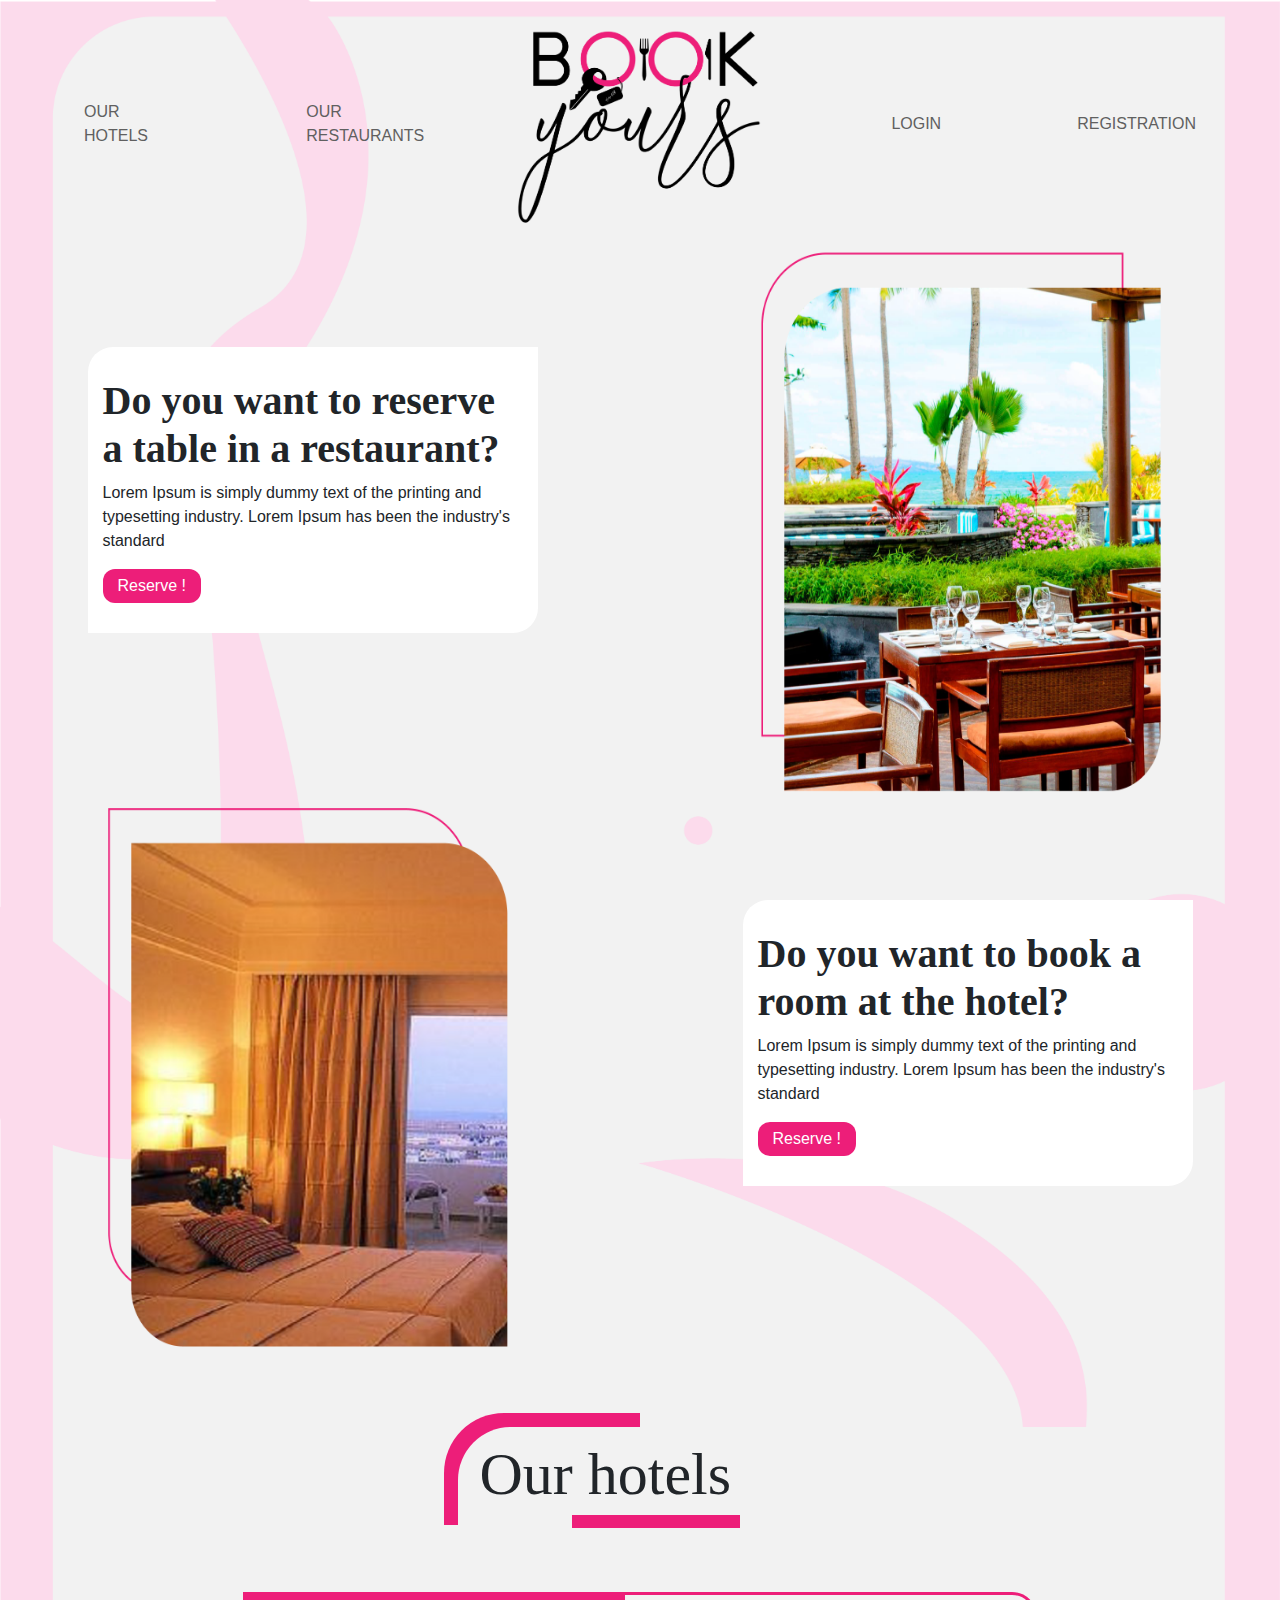
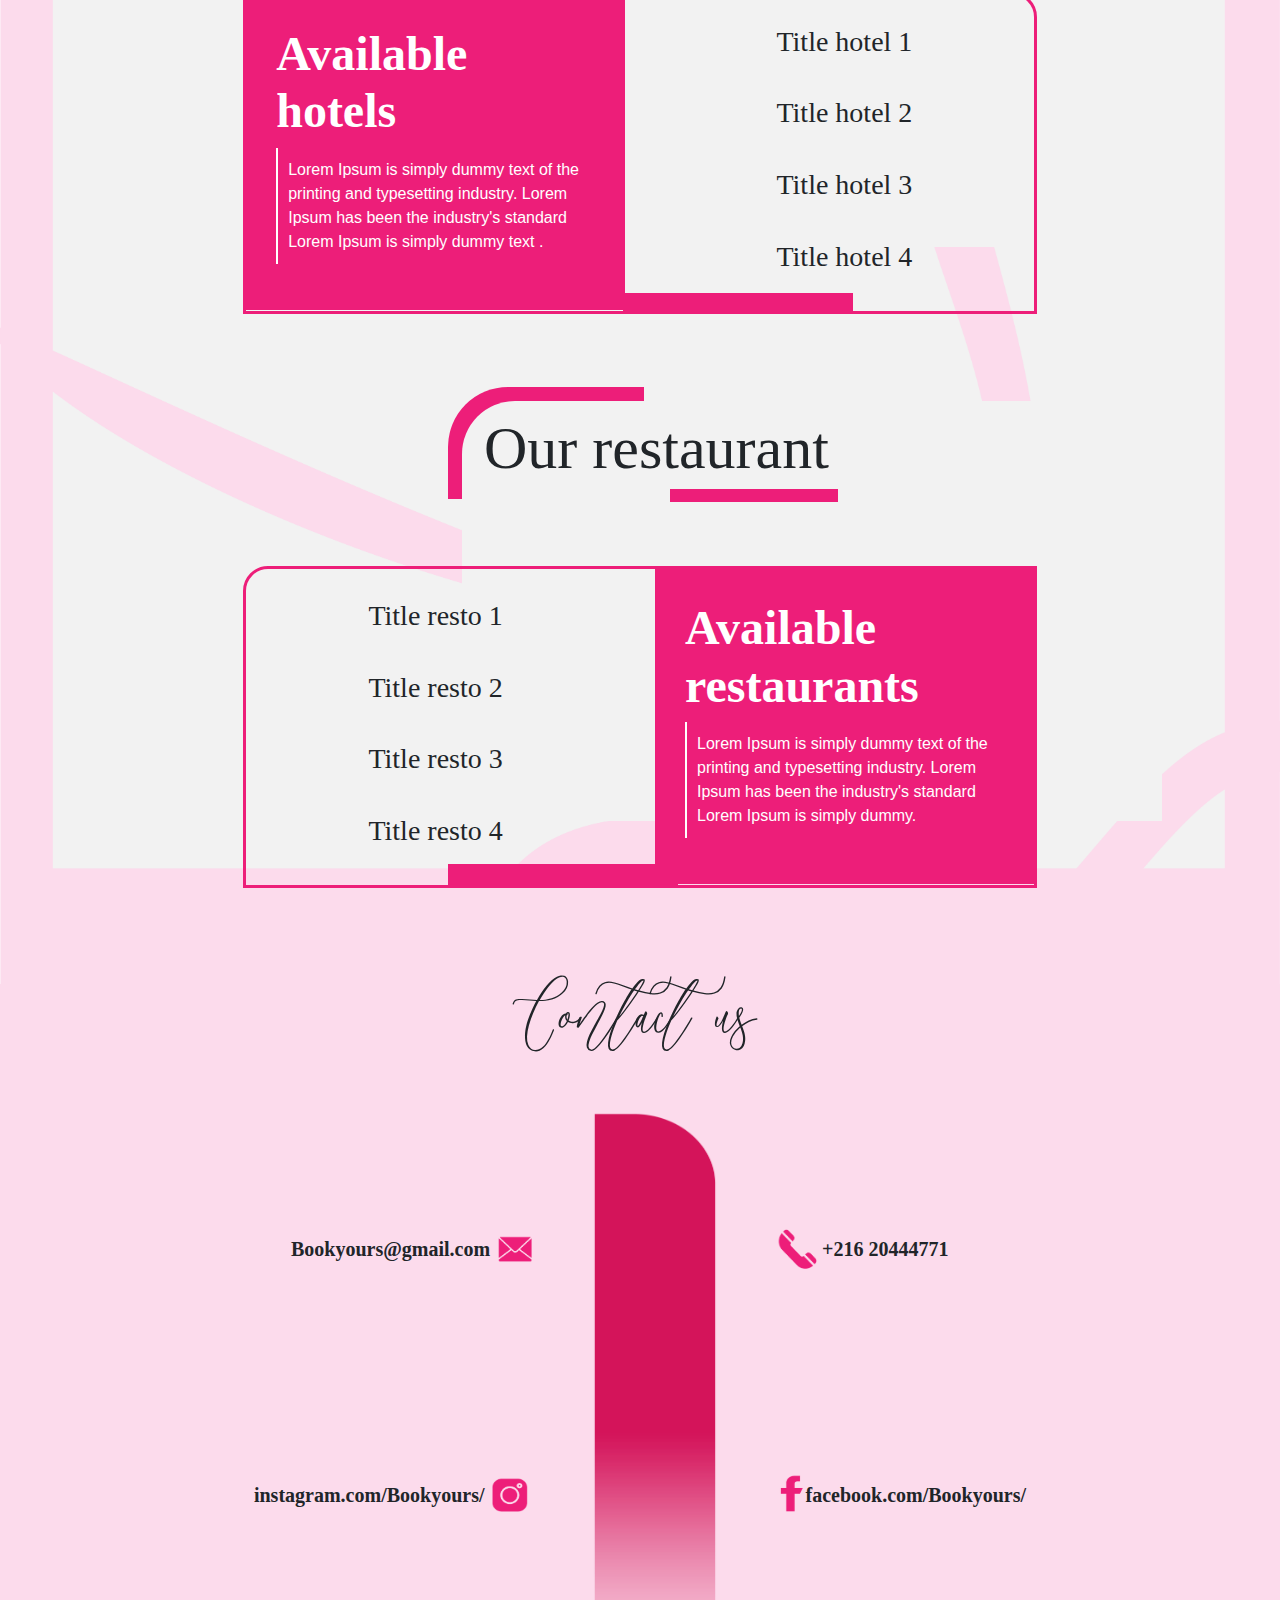
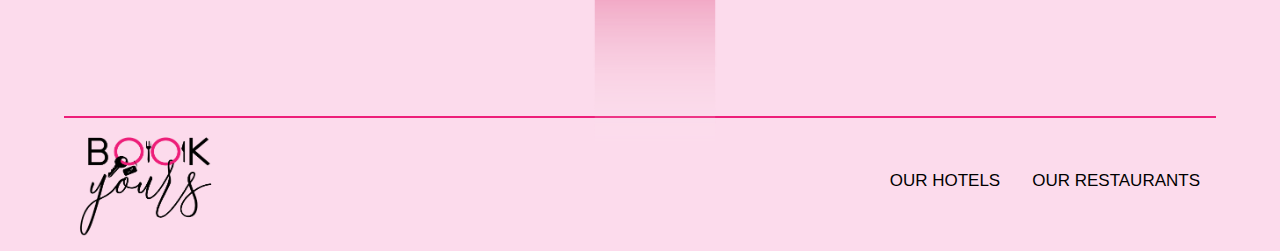
<file: index.html>
<!DOCTYPE html>
<html lang="en">
<head>
    <meta charset="UTF-8">
    <meta name="viewport" content="width=device-width, initial-scale=1.0">
    <title>Book yours</title>
    <link rel="stylesheet" href="style.css">
    <link rel="stylesheet" href="https://stackpath.bootstrapcdn.com/bootstrap/4.5.2/css/bootstrap.min.css">
    <link rel="stylesheet" href="https://stackpath.bootstrapcdn.com/font-awesome/4.7.0/css/font-awesome.min.css">

</head>
<body>
    <section id="navbar">
        <nav class="navbar navbar-expand-lg navbar-light">
            <div class="navbar-collapse collapse w-100 order-1 order-md-0 dual-collapse2">
                <ul class="navbar-nav mr-auto">
                    <li class="nav-item">
                        <a id="color-nav" class="nav-link" href="#hotel">OUR HOTELS</a>
                    </li>
                    <li class="nav-item">
                        <a id="color-nav" class="nav-link" href="#resto">OUR RESTAURANTS</a>
                    </li>
                </ul>
            </div>
            <div class="mx-auto order-0">
                <a class="navbar-brand mx-auto" href="index.html"><img src="image/logo.png" width="267" height="221" ></img></a>
                <button class="navbar-toggler" type="button" data-toggle="collapse" data-target=".dual-collapse2">
                    <span class="navbar-toggler-icon"></span>
                </button>
            </div>
              <div class="navbar-collapse collapse w-100 order-3 dual-collapse2">
                <ul class="navbar-nav ml-auto">
                    <li class="nav-item">
                        <a id="color-nav" class="nav-link" href="#">LOGIN</a>
                    </li>
                    <li class="nav-item">
                        <a id="color-nav" class="nav-link" href="#">REGISTRATION</a>
                    </li>
                </ul>
            </div>
             
            </div>
          </nav>

    </section>

  <section id="banner">
    <div class="row">
        <div class="col">
            <div class="container" style="width:450px">
                  <h1><b>Do you want to
                    reserve a table in
                    a restaurant?</b></h1>
                    <p>Lorem Ipsum is simply dummy text of the printing and typesetting industry.
                     Lorem Ipsum has been the industry's standard </p>
                    <a href="reserve.html"><button id="btn">Reserve !</button></a>

              </div>

          </div>
          <div class="col">
            <div class="container2">
                  <img src="image/image resto.png" width="418" height="553" >

              </div>

          </div>

      </div>

      <div class="row">
        <div class="col">
            <div class="container2">
                  <img src="image/image hotel.png" width="418" height="553" >

              </div>

          </div>
        <div class="col">
            <div class="container" style="width:450px">
                  <h1><b>Do you want to 
                    book a room at the hotel?</b></h1>
                    <p>Lorem Ipsum is simply dummy text of the printing and typesetting industry.
                     Lorem Ipsum has been the industry's standard </p>
                     <a href="reserve.html"> <button id="btn">Reserve !</button></a>

              </div>

          </div>
         

      </div>



  </section>
  <section id="hotel">
    <div class="row" >
                    <section class="hotel">
                <div id="rss"></div>
                <h1 id="titre">Our hotels</h1>
                <div id="rec"></div>
                
                </section>
           
       
    </div>

    <div class="row">
        <div class="col">
            <div class="container-hotel">
                <div class="row">
                    <div class="col">
                <div class="available-hotel">
    
                    <h1 ><b class="titre-H">Available hotels</b></h1>
                        <p class="text">Lorem Ipsum is simply dummy text of the printing and typesetting industry.
                         Lorem Ipsum has been the industry's standard Lorem Ipsum is simply dummy text .  </p>
                </div>
                </div>
                <div class="col">

                <div class="titre-hotel">
    
                 <h3 class="titre-hotel">Title hotel 1</h3>
                 <h3 class="titre-hotel">Title hotel 2</h3>
                 <h3 class="titre-hotel">Title hotel 3</h3>
                 <h3 class="titre-hotel">Title hotel 4</h3>
                 <div id="rectangle"></div>



                </div>
             </div>

            </div>

          </div>
    </div>
        



  </section>
    

  <section id="resto">
    <div class="row-resto">
        <section class="hotel">
            <div id="rss"></div>
            <h1 id="titre">Our restaurant</h1>
            <div id="rec"></div>
            
            </section>           
           
    </div>

    <div class="row">
        <div class="col">
            <div class="container-resto">
                <div class="row">
                    <div class="col">

                        <div class="titre-resto">
            
                         <h3 class="titre-resto">Title resto 1</h3>
                         <h3 class="titre-resto">Title resto 2</h3>
                         <h3 class="titre-resto">Title resto 3</h3>
                         <h3 class="titre-resto">Title resto 4</h3>
                         <div id="rectangle2"></div>

        
        
        
                        </div>
                     </div>
                    <div class="col">
                <div class="available-resto">
    
                    <h1 ><b class="titre-H">Available
                        restaurants</b></h1>
                        <p class="text">Lorem Ipsum is simply dummy text of the printing and typesetting industry.
                         Lorem Ipsum has been the industry's standard Lorem Ipsum is simply dummy.
                          </p>

                </div>
                </div>
            

            </div>

          </div>
    </div>
        



  </section>

  <section id="bas-de-page">
      <h1 class="contact">Contact us</h1>
      <div class="content-contact">
        <img class="bar-contact" src="image/contact_bar.png" height="635" width="155"> 
<div class="center-contact">
      <table       cellspacing="0" cellpadding="0"
>
                        
        <tr>
        <td class="email-contact">
            <b class="title-checkbox-custum"> <b class="text-contact">Bookyours@gmail.com</b>
        </td>
        <td>
            <img src="image/mail@300x.png" height="45" width="50"></b>
        </td>
        <td class="space1">    </td>

        <td>
            <img src="image/tel@300x.png" height="50" width="50">        </td>
        <td>
            <b class="title-checkbox-custum"> <b class="text-contact">+216 20444771</b>
        </td>
       

        </table>


        <table cellspacing="0" cellpadding="0">
                        
            <tr>
            <td>
                <b class="title-checkbox-custum"> <b class="text-contact">instagram.com/Bookyours/</b>
            </td>
            <td>
                <img src="image/insta@300x.png" height="45" width="50">
            </td>
            <td class="space2">    </td>
    
            <td>
                <img src="image/fb@300x.png" height="46" width="30">
            </td>
            <td>
                <b class="text-contact">facebook.com/Bookyours/</b>
            </td>
           
    
            </table>
        </div>
        </div>








  <footer id="footer">
      <img class="logo-footer" src="image/logo.png" width="165" height="133">
      <div class="footer-links" >
            <a href="#hotel">OUR HOTELS</a>
            <a href="#resto">OUR RESTAURANTS</a>
      </div>
     


  </footer>
</section>

    
    <script src="https://code.jquery.com/jquery-3.5.1.slim.min.js" ></script>
    <script src="https://stackpath.bootstrapcdn.com/bootstrap/4.5.2/js/bootstrap.min.js" ></script>    
</body>
</html>
</file>
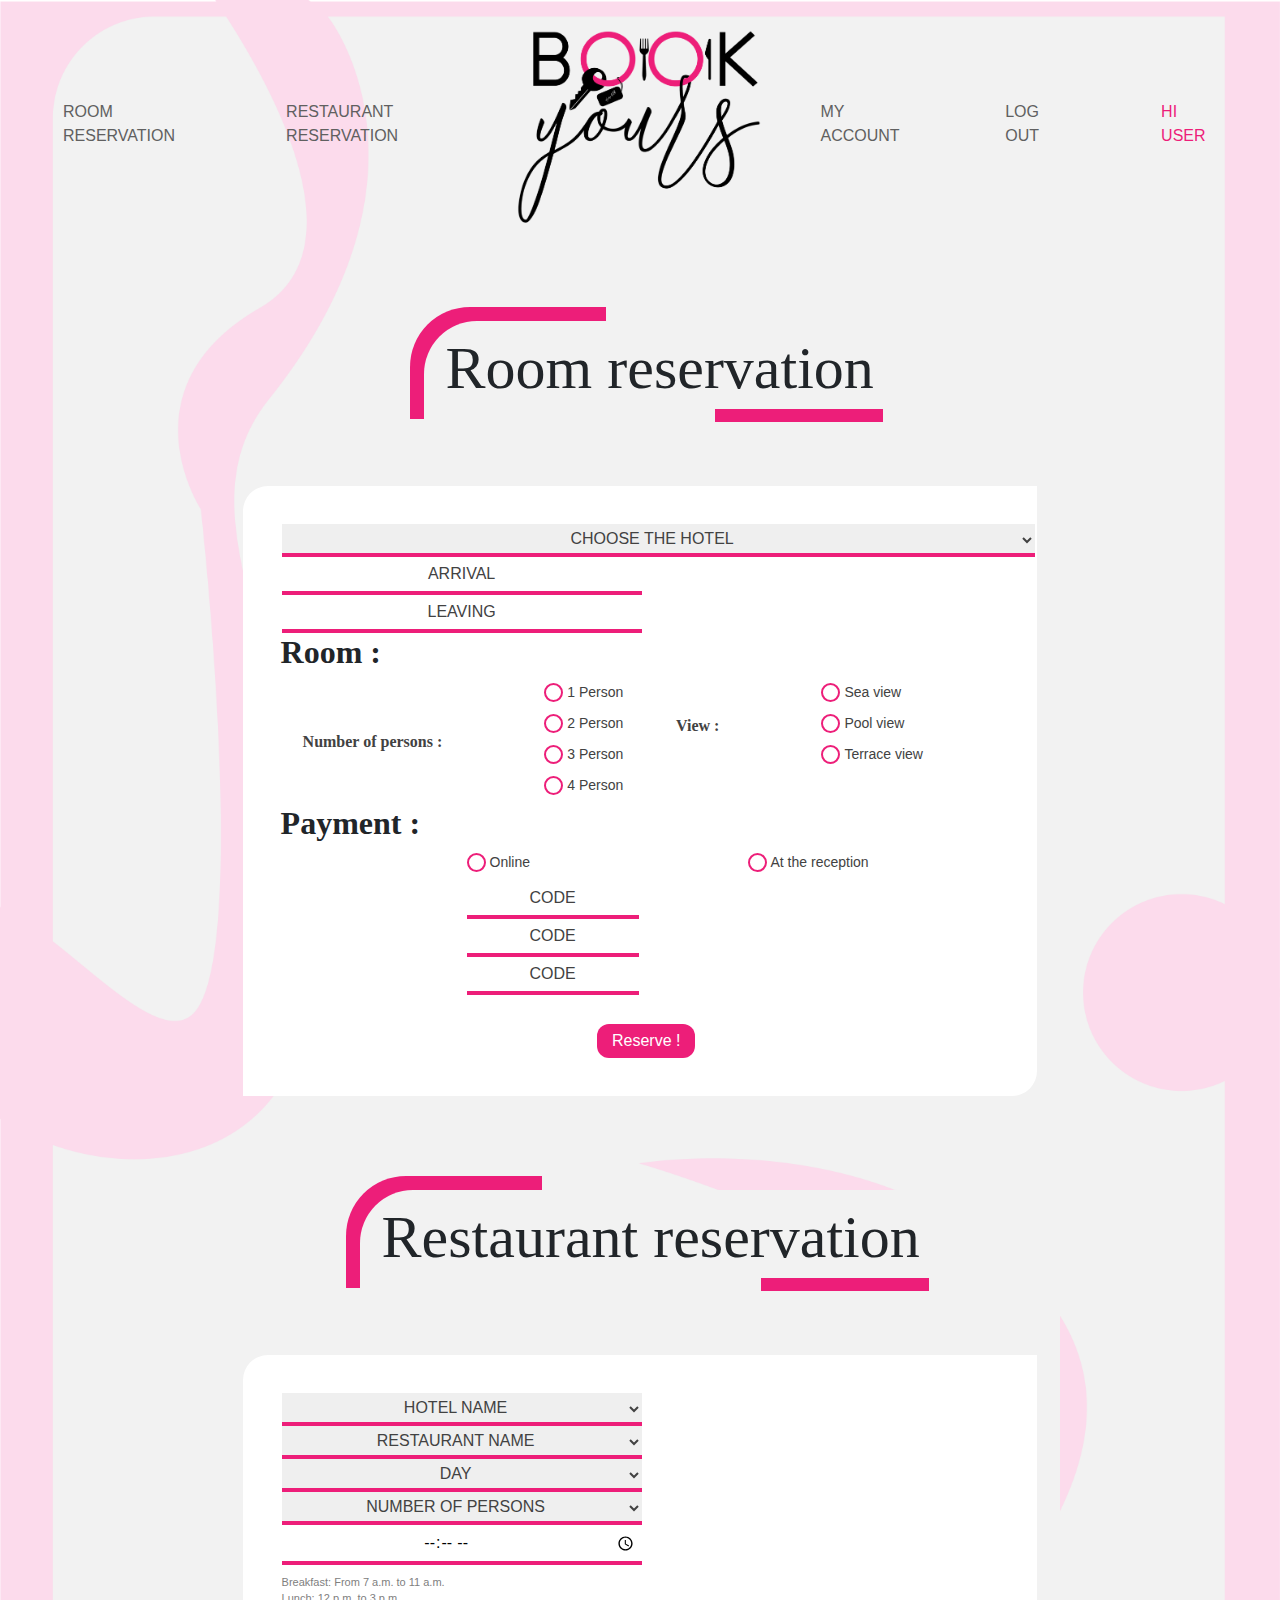
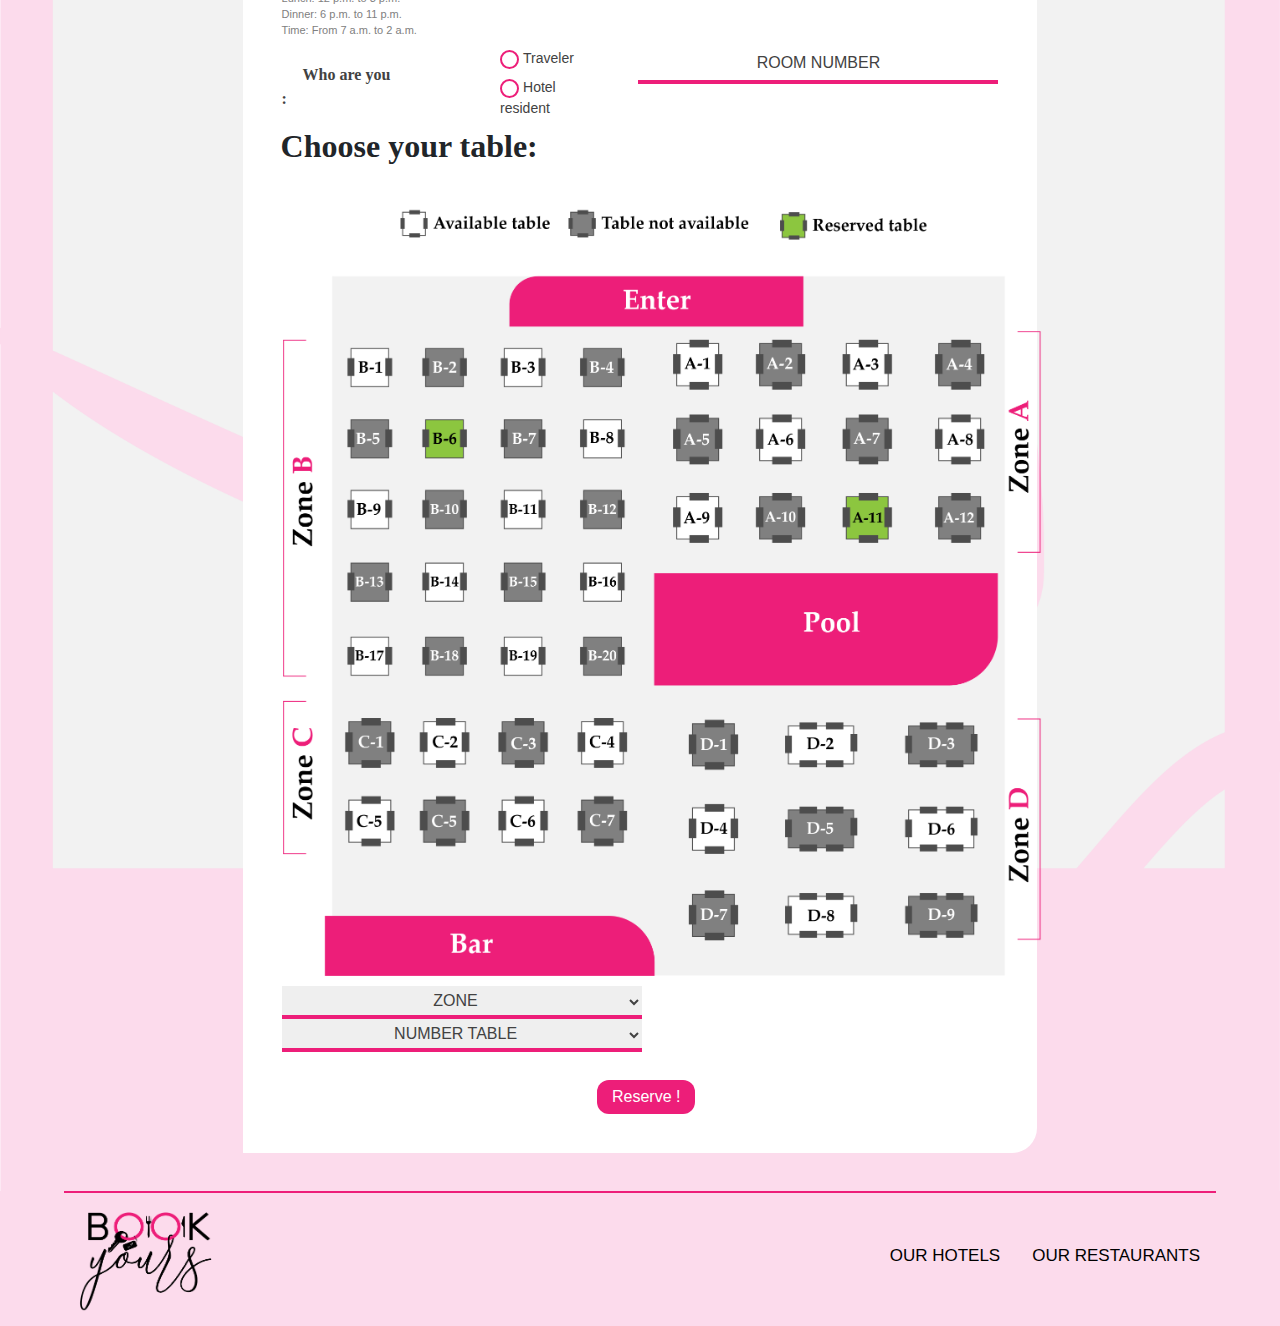
<file: reserve.html>
<!DOCTYPE html>
<html lang="en">
<head>
    <meta charset="UTF-8">
    <meta name="viewport" content="width=device-width, initial-scale=1.0">
    <title>Book yours - page reservation</title>
    <link rel="stylesheet" href="style reserve.css">
    <link rel="stylesheet" href="https://stackpath.bootstrapcdn.com/bootstrap/4.5.2/css/bootstrap.min.css">
    <link rel="stylesheet" href="https://stackpath.bootstrapcdn.com/font-awesome/4.7.0/css/font-awesome.min.css">

</head>
<body>
    <section id="navbar">
        <nav class="navbar navbar-expand-lg navbar-light">
            <div class="navbar-collapse collapse w-100 order-1 order-md-0 dual-collapse2">
                <ul class="navbar-nav mr-auto">
                    <li class="nav-item">
                        <a id="color-nav" class="nav-link" href="#hotel">ROOM RESERVATION</a>
                    </li>
                    <li class="nav-item">
                        <a id="color-nav" class="nav-link" href="#resto">RESTAURANT RESERVATION</a>
                    </li>
                </ul>
            </div>
            <div class="mx-auto order-0">
                <a class="navbar-brand mx-auto" href="index.html"><img src="image/logo.png" width="267" height="221" ></img></a>
                <button class="navbar-toggler" type="button" data-toggle="collapse" data-target=".dual-collapse2">
                    <span class="navbar-toggler-icon"></span>
                </button>
            </div>
              <div class="navbar-collapse collapse w-100 order-3 dual-collapse2">
                <ul class="navbar-nav ml-auto">
                    <li class="nav-item">
                        <a id="color-nav" class="nav-link" href="#">MY ACCOUNT</a>
                    </li>
                    <li class="nav-item">
                        <a id="color-nav" class="nav-link" href="#">LOG OUT</a>
                    </li>
                    <li class="nav-item">
                        <a id="color-nav-user" class="nav-link" href="#">HI USER</a>
                    </li>
                </ul>
            </div>
             
            </div>
          </nav>

    </section>

  
  <section id="hotel">
    <div class="row-hotel">
        <section class="resto">
            <div id="rss"></div>
            <h1 id="titre">Room reservation</h1>
            <div id="rec"></div>
        </section>  
            <div class="container-room">
                <div>
                    <select class="select-hotel">
                      <option value="0" ><b>CHOOSE THE HOTEL</b></option>
                      <option value="1">Name hotel 1</option>
                      <option value="2">Name hotel 2</option>
                      <option value="3">Name hotel 3</option>
                      <option value="4">Name hotel 3</option>
                    
                    </select>
                 </div>

            <div class="row">
                <div class="col">
                    <input class="input-custum" type="text" placeholder="ARRIVAL">
                </div>
                <div class="col">
                    <input class="input-custum" type="text" placeholder="LEAVING">
                </div>
            </div>


            <div class="row">
                <h2><b class="room">Room :</b></h2>
            </div>

            <div class="row">

                <div class="col">
                       
                    <table cellspacing="0" cellpadding="0">
                        
                            <tr>
                            <td rowspan="4">
                                <b class="title-checkbox-custum">Number of persons :</b>
                            </td>
                            <td>
                                <input type="radio" id="radio01" name="radio" />
                                <label for="radio01"><span></span>1 Person</label>

                            </td>
                            </tr> 
                            <tr>
                                <td>
                                    <input type="radio" id="radio02" name="radio" />
                                    <label for="radio02"><span></span>2 Person</label>
    

                                </td>
                            </tr>
                            <tr>
                                <td>
                                    <input type="radio" id="radio03" name="radio" />
                                    <label for="radio03"><span></span>3 Person</label>
    

                                </td>
                            </tr>
                            <tr>
                                <td>
                                    <input type="radio" id="radio04" name="radio" />
                                    <label for="radio04"><span></span>4 Person</label>
    

                                </td>
                            </tr>

                            
                    </table>
                </div>

                <div class="col">
                       
                    <table cellspacing="0" cellpadding="0">
                        
                            <tr>
                            <td rowspan="3">
                                <b class="title-checkbox-custum">View :</b>
                            </td>
                            <td>
                                <input type="radio" id="radio05" name="view" />
                                <label for="radio05"><span></span>Sea view</label>

                                
                            </td>
                            </tr> 
                            <tr>
                                <td>
                                    <input type="radio" id="radio06" name="view" />
                                    <label for="radio06"><span></span>Pool view</label>

                                    
                                </td>
                            </tr>
                            <tr>
                                <td>

                                    <input type="radio" id="radio07" name="view" />
                                    <label for="radio07" ><span></span>Terrace view</label>
                                    
                                </td>
                            </tr>
                         

                            
                    </table>
                </div>
                
            </div>

            <div class="row">
                <h2><b class="room">Payment :</b></h2>
            </div>

            <div id="payment-row" class="row"  >

                <div class="col">
                       
                    <table cellspacing="0" cellpadding="0">
                        
                            <tr>
                            <td>
                               

                                <input type="radio" id="radio08" name="type" />
                                <label for="radio08" ><span></span>Online</label>
                                
                            </td>
                            </tr> 
                            <tr>
                                <td>
                                    <input class="input-custum-code" type="text" placeholder="CODE">

                                </td>
                            </tr>
                            <tr>
                                <td>
                                    <input class="input-custum-code" type="text" placeholder="CODE">
                               </td>
                            </tr>
                            <tr>
                                <td>
                                    <input class="input-custum-code" type="text" placeholder="CODE"> 
                               </td>
                            </tr>

                            
                    </table>
                </div>

                <div class="col">
                       
                    <table cellspacing="0" cellpadding="0">
                        
                           
                            <tr>
                                <td>
                                    

                                    <input type="radio" id="radio09" name="type" />
                                    <label for="radio09" ><span></span>At the reception</label>
                                   
                                </td>
                            </tr>
                            
                    </table>
                </div>
                
            </div>

               



            <button id="btn">Reserve !</button>






            </div>         
           
    </div>
    
  </section>
    

  <section id="resto">
    <div class="row-resto">
        <section class="hotel">
            <div id="rss"></div>
            <h1 id="titre">Restaurant reservation</h1>
            <div id="rec"></div>
            
        </section>    

        <div class="container-resto">
        <div class="row">
            <div class="col">
                <select class="select-resto">
                    <option value="0" ><b>HOTEL NAME</b></option>
                    <option value="1">Name hotel 1</option>
                    <option value="2">Name hotel 2</option>
                    <option value="3">Name hotel 3</option>
                    <option value="4">Name hotel 3</option>
                </select>     
           </div>
            <div class="col">
                <select class="select-resto">
                    <option value="0" ><b> RESTAURANT NAME</b></option>
                    <option value="1">Name resto 1</option>
                    <option value="2">Name resto 2</option>
                    <option value="3">Name resto 3</option>
                    <option value="4">Name resto 3</option>
                 </select>   
             </div>
        </div>
        <div class="row">
            <div class="col">
                <select class="select-resto">
                    <option value="0" ><b>DAY</b></option>
                    <option value="1">Monday</option>
                    <option value="2">Tuesday</option>
                    <option value="3">Wednesday</option>
                    <option value="4">Thursday</option>
                    <option value="2">Friday</option>
                    <option value="3">Saturday</option>
                    <option value="4">Sunday</option>
                </select>  
                <select class="select-resto">
                    <option value="0" ><b>NUMBER OF PERSONS</b></option>
                    <option value="1">2</option>
                    <option value="2">4</option>
                    <option value="3">6</option>
                </select>     
           </div>
            <div class="col" >
                <input class="input-custum" type="time" id="appt" name="appt"
                min="07:00" max="02:00" placeholder="TIME">
                <div class="time-text-resto">
                <p class="resto-time">Breakfast: From 7 a.m. to 11 a.m.</p>
                <p class="resto-time">   Lunch: 12 p.m. to 3 p.m.</p>
                <p class="resto-time">   Dinner: 6 p.m. to 11 p.m.</p>
                <p class="resto-time">   Time: From 7 a.m. to 2 a.m.</p>
                </div>
            </div>
        </div>
      


        <div class="row">

            <div class="col">
                   
                <table cellspacing="0" cellpadding="0">
                    
                        <tr>
                        <td rowspan="2">
                            <b class="title-checkbox-custum">Who are you :</b>
                        </td>
                        <td>

                            <input type="radio" id="radio010" name="person type" />
                            <label for="radio010" ><span></span>Traveler</label>

                        </td>
                        </tr> 
                        <tr>
                            <td>
                            

                                <input type="radio" id="radio011" name="person type" />
                                <label for="radio011" ><span></span>Hotel resident</label>

                            </td>
                        </tr>
                        
                </table>
            </div>

            <div class="col">
                   
                <input class="input-custum" type="text" placeholder="ROOM NUMBER">

            </div>
            
        </div>

        <div class="row">
            <h2><b class="room">Choose your table:</b></h2>
        </div>

      <div class="row">
<img src="image/tables.png" width="790" height="812" >
      </div>

      <div class="row">
        <div class="col">
            <select class="select-resto">
                <option value="0" ><b>ZONE</b></option>
                <option value="1">A</option>
                <option value="2">B</option>
                <option value="3">C</option>
                <option value="4">D</option>
            </select>  
            <select class="select-resto">
                <option value="0" ><b>NUMBER TABLE</b></option>
                <option value="1">A-1</option>
                <option value="2">A-2</option>
                <option value="3">A-3</option>
            </select>     
       </div>
    </div>

           



        <button id="btn">Reserve !</button>






        </div>    

           
    </div>
   
  </section>

  <section id="bas-de-page">
  <footer id="footer">
      <img class="logo-footer" src="image/logo.png" width="165" height="133">
      <div class="footer-links" >
            <a href="#hotel">OUR HOTELS</a>
            <a href="#resto">OUR RESTAURANTS</a>
      </div>
     


  </footer>
</section>

    
    <script src="https://code.jquery.com/jquery-3.5.1.slim.min.js" ></script>
    <script src="https://stackpath.bootstrapcdn.com/bootstrap/4.5.2/js/bootstrap.min.js" ></script>    
</body>
</html>
</file>
<file: style.css>
@font-face {
    font-family: Memory;
    src: url(font/Memories.ttf);
    font-style: normal;
    font-weight: 100;
  }
html{
    scroll-behavior:smooth;
}
*{
    margin:0;
    padding:0;
}


body{
    font-family: 'Lucida Sans', 'Lucida Sans Regular', 'Lucida Grande', 'Lucida Sans Unicode', Geneva, Verdana, sans-serif;
    background-image: url("image/bg.png");
    background-repeat: no-repeat;
    background-size: cover;
}


.nav-item{
    background-color:transparent;
    padding-left: 60px;
    padding-right: 60px;
}
#color-nav{
    color: #606060;
  }

  #color-nav:hover{
    color: #424242;
    border:solid 2px #ed1e79;
  }

  #color-nav:active{
    color: #424242;
    border:solid 2px #ed1e79;
  }

h1{
    font-family: "Palatino Linotype"; 
}
  .container{
      background-color: white;
      padding: 30px;
      border-top-left-radius: 25px;
      border-bottom-right-radius: 25px;
      width:450px;
      margin-top: 100px;
  }
  .container2{
  float: right;
  margin-right: 110px;
}
  
#btn{
    font-size: 16px;
    color:white;
    background-color: #ed1e79;
    border-radius: 12px;
    padding: 5px 15px;
    border: none;
}

#btn:hover{
    font-size: 16px;
    color:white;
    background-color: #d11466;
    border-radius: 12px;
    padding: 5px 15px;
    border: none;
}

.container-hotel{
        border:3px solid #ed1e79;
        border-top-right-radius: 25px;
        margin-top: 100px;
        margin: 5% 19%;
   
}
.available-hotel{
    background-color: #ed1e79;
    color: white;
    padding: 30px;
}
.text{
    border-left: 2px solid white;
    padding: 10px;

}
.titre-hotel{
    padding: 15px;
    text-align: center;
    font-family: "Palatino Linotype"; 

}
#rectangle{
    margin-left: -47px;
    margin-top: -3px;
    content: '';
    height: 21px;
    width: 230px;
    background-color: #ed1e79;
    z-index: 1;
    position: absolute;
}
.row-resto{
    margin-top: -51px;
}
.container-resto{
    border:3px solid #ed1e79;
    border-top-left-radius: 25px;
    margin-top: 100px;
    margin: 5% 19%;

}
.available-resto{
background-color: #ed1e79;
color: white;
padding: 30px;
}
.text{
border-left: 2px solid white;
padding: 10px;

}
.titre-resto{
padding: 15px;
text-align: center;
font-family: "Palatino Linotype"; 

}
#rectangle2{
    margin-left: 187px;
    margin-top: -6px;
    content: '';
    height: 21px;
    width: 230px;
    background-color: #ed1e79;
    z-index: 1;
    position: absolute;
}
.titre-H{
    font-size:larger;
}
.contact{
    text-align: center;
    font-family:Memory;
    font-size: 63px;
    margin-top: 32px;
}
.bar-contact{
    margin-left: 32px;
    margin-top: 3%;
}

.hotel{
    margin-top: 60px;
    margin-left: 35%;
    width: 50%;
    height: 50%;
    display: flex;
}

#rec{
    FONT-VARIANT-EAST-ASIAN: JIS83;
    z-index: 1;
    margin-left: -159px;
    content: '';
    margin-top: 102px;
    width: 10.5em;
    height: 0.8em;
    background-color: #ed1e79;
}

#rss {
    width: 14em;
    height: 8em;
    border-radius: 60px 0px 0px 0px;
    background-color: #ed1e79;
    font-size: 14px;
}
  
#rss:before {
    content: '';
    display: block;
    height: 30em;
    width: 50em;
    background: #f2f2f2;
    border-radius: 53px 0px 0px 0px;
    position: relative;
    top: 1em;
    left: 1em;
  }
#titre{
    margin-top: 25px;
    z-index: 1;
    margin-left: -160px;
    font-size:60px;
}
#bas-de-page{
    background-color:#fcdbec;

}

#bottom{
    position: absolute;
    top: 454%;
    left: 68%;
    transform: translate(-50%, -50%);
}
#bottom2{
    position: absolute;
    top: 483%;
    left: 68%;
    transform: translate(-50%, -50%);
}
#col-bottom{
    margin-left: -81%;
    margin-right: 23%;
}
#col-bottom2{
    margin-left: -88%;
    margin-right: 32%;
}

.text-contact{
    font-family: "Palatino Linotype"; 
    font-size: 20px;

}

#footer{
    border-top:2px solid #ed1e79;
    margin: -2% 5%;

}
.footer-links a {
    float: left;
    color: black;
    text-align: center;
    padding: 14px 16px;
    text-decoration: none;
    font-size: 17px;
  }
  .footer-links a:hover {
    color: #ed1e79;
    text-decoration: none;
  }
  .footer-links a:active {
    color: #ed1e79;
    text-decoration: none;
  }
  .footer-links {
    float: right;
    padding-top: 36px;
  }
  
.logo-footer{
    padding: 10px;
}

.content-contact{
    position: relative;
    text-align: center;
}
.center-contact{
    position: absolute;
  top: 50%;
  left: 50%;
  transform: translate(-50%, -50%);
}
.space1{
    padding-left: 232px;
    padding-bottom: 180px;
}

.space2{
    padding-left: 241px;
    padding-bottom: 312px;
}
.email-contact{
    padding-left: 37px;
}
</file>
<file: style reserve.css>
@font-face {
    font-family: Memory;
    src: url(font/Memories.ttf);
    font-style: normal;
    font-weight: 100;
  }
html{
    scroll-behavior:smooth;
}
*{
    margin:0;
    padding:0;
}


body{
    font-family: 'Lucida Sans', 'Lucida Sans Regular', 'Lucida Grande', 'Lucida Sans Unicode', Geneva, Verdana, sans-serif;
    background-image: url("image/bg.png");
    background-repeat: no-repeat;
    background-size: cover;
}


.nav-item{
    background-color:transparent;
    margin-left: 39px;
    margin-right: 43px;
}
#color-nav{
    color: #606060;
  }
  #color-nav-user{
    color:#ed1e79;
  }

  #color-nav:hover{
    color: #424242;
    border:solid 2px #ed1e79;
  }
  #color-nav:active{
    color: #424242;
    border:solid 2px #ed1e79;
  }

  #color-nav:active{
    color: #424242;
    border:solid 2px #ed1e79;
  }

h1,h2,h3{
    font-family: "Palatino Linotype"; 
}
  .container{
      background-color: white;
      padding: 30px;
      border-top-left-radius: 25px;
      border-bottom-right-radius: 25px;
      width:450px;
      margin-top: 100px;
  }
  .container2{
  float: right;
  margin-right: 110px;
}
  
#btn{
    font-size: 16px;
    color:white;
    background-color: #ed1e79;
    border-radius: 12px;
    padding: 5px 15px;
    border: none;
    margin-left: 44%;
    margin-top: 4%;
}

#btn:hover{
    font-size: 16px;
    color:white;
    background-color: #d11466;
    border-radius: 12px;
    padding: 5px 15px;
    border: none;
}

.container-hotel{
        border:3px solid #ed1e79;
        border-top-right-radius: 25px;
        margin-top: 100px;
        margin: 5% 19%;
   
}
.available-hotel{
    background-color: #ed1e79;
    color: white;
    padding: 30px;
}
.text{
    border-left: 2px solid white;
    padding: 10px;

}
.titre-hotel{
    padding: 15px;
    text-align: center;
    font-family: "Palatino Linotype"; 

}
#rectangle{
    margin-left: -47px;
    margin-top: -3px;
    content: '';
    height: 21px;
    width: 230px;
    background-color: #ed1e79;
    z-index: 1;
    position: absolute;
}
.row-resto{
    margin-top: -51px;
}

.available-resto{
background-color: #ed1e79;
color: white;
padding: 30px;
}
.text{
border-left: 2px solid white;
padding: 10px;

}
.titre-resto{
padding: 15px;
text-align: center;
font-family: "Palatino Linotype"; 

}
#rectangle2{
    margin-left: 187px;
    margin-top: -6px;
    content: '';
    height: 21px;
    width: 230px;
    background-color: #ed1e79;
    z-index: 1;
    position: absolute;
}
.titre-H{
    font-size:larger;
}
.contact{
    text-align: center;
    font-family:Memory;
    font-size: 63px;
    margin-top: 32px;
}
.bar-contact{
    margin-left: 45%;
    margin-top: 3%;
}

.hotel{
    margin-top: 131px;
    margin-left: 27%;
    width: 50%;
    height: 50%;
    display: flex;
}
.resto{
    margin-top: 60px;
    margin-left: 32%;
    width: 50%;
    height: 50%;
    display: flex;
}

#rec{
    FONT-VARIANT-EAST-ASIAN: JIS83;
    z-index: 1;
    margin-left: -159px;
    content: '';
    margin-top: 102px;
    width: 10.5em;
    height: 0.8em;
    background-color: #ed1e79;
}

#rss {
    width: 14em;
    height: 8em;
    border-radius: 60px 0px 0px 0px;
    background-color: #ed1e79;
    font-size: 14px;
}
  
#rss:before {
    content: '';
    display: block;
    height: 30em;
    width: 50em;
    background: #f2f2f2;
    border-radius: 53px 0px 0px 0px;
    position: relative;
    top: 1em;
    left: 1em;
  }
#titre{
    margin-top: 25px;
    z-index: 1;
    margin-left: -160px;
    font-size:60px;
}
#bas-de-page{
    background-color:#fcdbec;

}

#bottom{
    position: absolute;
    top: 454%;
    left: 68%;
    transform: translate(-50%, -50%);
}
#bottom2{
    position: absolute;
    top: 483%;
    left: 68%;
    transform: translate(-50%, -50%);
}
#col-bottom{
    margin-left: -81%;
    margin-right: 23%;
}
#col-bottom2{
    margin-left: -88%;
    margin-right: 32%;
}

.text-contact{
    font-family: "Palatino Linotype"; 
    font-size: 20px;

}

#footer{
    border-top:2px solid #ed1e79;
    margin: -2% 5%;

}
.footer-links a {
    float: left;
    color: black;
    text-align: center;
    padding: 14px 16px;
    text-decoration: none;
    font-size: 17px;
  }
  .footer-links a:hover {
    color: #ed1e79;
    text-decoration: none;
  }
  .footer-links {
    float: right;
    padding-top: 36px;
  }
  
.logo-footer{
    padding: 10px;
}



.container-room{
    background-color: white;
    border-top-left-radius: 25px;
    border-bottom-right-radius: 25px;
    margin: 5% 19%;
    padding:3%;
    position: relative;
}

.select-hotel{
    border:none;
    outline: none;
    border-bottom: 4px solid #ed1e79;
    width: 753px;
    text-align-last: center;
    padding: 5px;
    color: #424242;

}
 .input-custum{
    border:none;
    outline: none;
    border-bottom: 4px solid #ed1e79;
    width: 360px;
    text-align-last: center;
    padding: 5px;
 }
 .input-custum::placeholder {
    color: #424242;
  }
  .input-custum-code{
    border:none;
    outline: none;
    border-bottom: 4px solid #ed1e79;
    width: 172px;
    text-align-last: center;
    padding: 5px;
 }
 .input-custum-code::placeholder {
    color: #424242;
  }
  .room{
      margin:14px;
  }






  .checkbox-custum input[type="radio"]{
    display: none;
}

.checkbox-custum input[type="radio"]:checked{
    border-color: #ed1e79;
}
.checkbox-custum input[type="radio"]:focus{
    border: 2px solid #ed1e79;

}






  .title-checkbox-custum{
      padding-right: 102px;
      padding-left: 21px;
      color:#424242;
      font-family: "Palatino Linotype"; 
  }
  #payment-row{
    margin-left: 170px;
  }



  .container-resto{
    background-color: white;
    border-top-left-radius: 25px;
    border-bottom-right-radius: 25px;
    margin: 5% 19%;
    padding:3%;
    position: relative;
}

  .select-resto{
    border:none;
    outline: none;
    border-bottom: 4px solid #ed1e79;
    width: 360px;
    text-align-last: center;
    padding: 5px;
    color: #424242;

}
.time-text-resto{
    margin-top: 17px;
}
.resto-time{
    font-size: 11px;
    color: gray;
    line-height: 0em;

}


input[type="radio"] {
    display:none;
}
input[type="radio"] + label {
    color: #424242;
    font-family:Arial, sans-serif;
    font-size:14px;
}
input[type="radio"] + label span {
    display:inline-block;
    width:19px;
    height:19px;
    margin:-1px 4px 0 0;
    vertical-align:middle;
    cursor:pointer;
    -moz-border-radius:  50%;
    border-radius:  50%;
}

input[type="radio"] + label span {
     border:2px solid #ed1e79;
}

input[type="radio"]:checked + label span{
     background-color:#ed1e79;
}

input[type="radio"] + label span,
input[type="radio"]:checked + label span {
  -webkit-transition:background-color 0.4s linear;
  -o-transition:background-color 0.4s linear;
  -moz-transition:background-color 0.4s linear;
  transition:background-color 0.4s linear;
}
</file>
